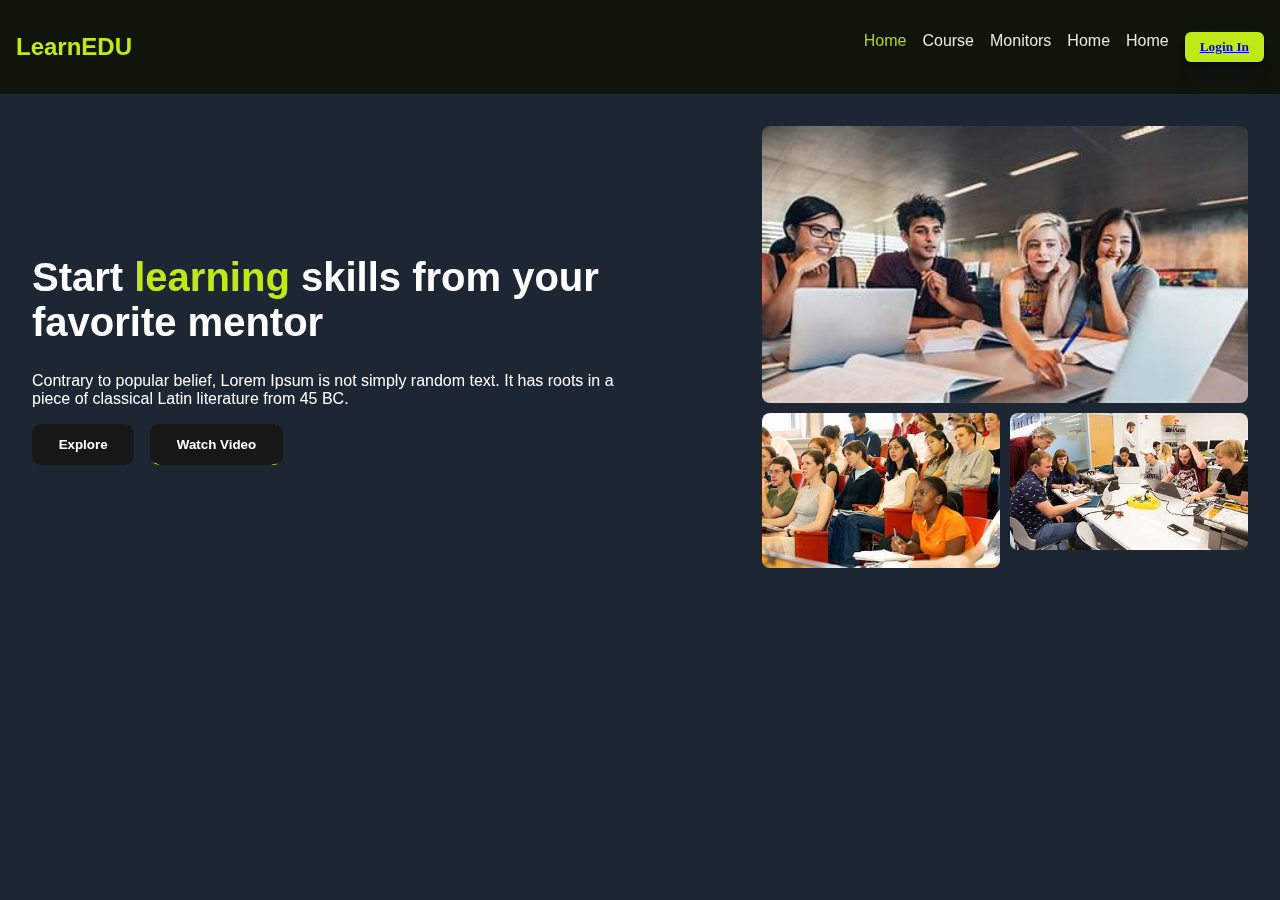
<file: index.html>
<!DOCTYPE html>
<html lang="en">
<head>
    <meta charset="UTF-8">
    <meta name="viewport" content="width=device-width, initial-scale=1.0">
    <meta name="description" content="LearnEDU - Start learning skills from your favorite mentor. Join our platform to access a wide range of courses and resources.">
    <title>LearnEDU - Home</title>
    <link rel="stylesheet" href="styles.css">
    <script src="scripts.js" defer></script>
    <script type="application/ld+json">
        {
            "@context": "https://schema.org",
            "@type": "EducationalOrganization",
            "name": "LearnEDU",
            "url": "https://www.learnedu.com",
            "logo": "https://www.learnedu.com/logo.png",
            "sameAs": [
                "https://www.facebook.com/learnedu",
                "https://www.twitter.com/learnedu",
                "https://www.linkedin.com/company/learnedu"
            ],
            "description": "Start learning skills from your favorite mentor. Join our platform to access a wide range of courses and resources.",
            "contactPoint": {
                "@type": "ContactPoint",
                "telephone": "+1-800-555-5555",
                "contactType": "Customer Service",
                "areaServed": "US",
                "availableLanguage": ["English", "Spanish"]
            }
        }
    </script>
</head>
<body>
    <header>
        <nav>
            <div class="logo">LearnEDU</div>
            <div class="menu-toggle" id="mobile-menu">
                <span class="bar"></span>
                <span class="bar"></span>
                <span class="bar"></span>
            </div>
            <ul class="nav-list">
                <li><a href="#home"><span>Home</span></a></li>
                <li><a href="#">Course</a></li>
                <li><a href="#">Monitors</a></li>
                <li><a href="#home">Home</a></li>
                <li><a href="#home">Home</a></li>
                <button class="button"><a href="#">Login In</a></button>
            </ul>
        </nav>
    </header>
    <main>
        <section id="home">
            <div class="content">
                <div class="text">
                    <h1>Start <span>learning</span> skills from your favorite mentor</h1>
                    <p>Contrary to popular belief, Lorem Ipsum is not simply random text. It has roots in a piece of classical Latin literature from 45 BC.</p>
                    <div class="cta-buttons">
                        <button>
                            <span class="circle1"></span>
                            <span class="circle2"></span>
                            <span class="circle3"></span>
                            <span class="circle4"></span>
                            <span class="circle5"></span>
                            <span class="text">Explore</span>
                        </button>
                        <button>
                            <span class="circle1"></span>
                            <span class="circle2"></span>
                            <span class="circle3"></span>
                            <span class="circle4"></span>
                            <span class="circle5"></span>
                            <span class="text">Watch Video</span>
                        </button>
                    </div>
                </div>
                <div class="collage">
                    <img src="1.jpeg" alt="Top Image" class="top">
                    <img src="2.jpeg" alt="Bottom Left Image" class="bottom-left">
                    <img src="3.jpeg" alt="Bottom Right Image" class="bottom-right">
                </div>
            </div>
        </section>
    </main>
</body>
</html>
</file>
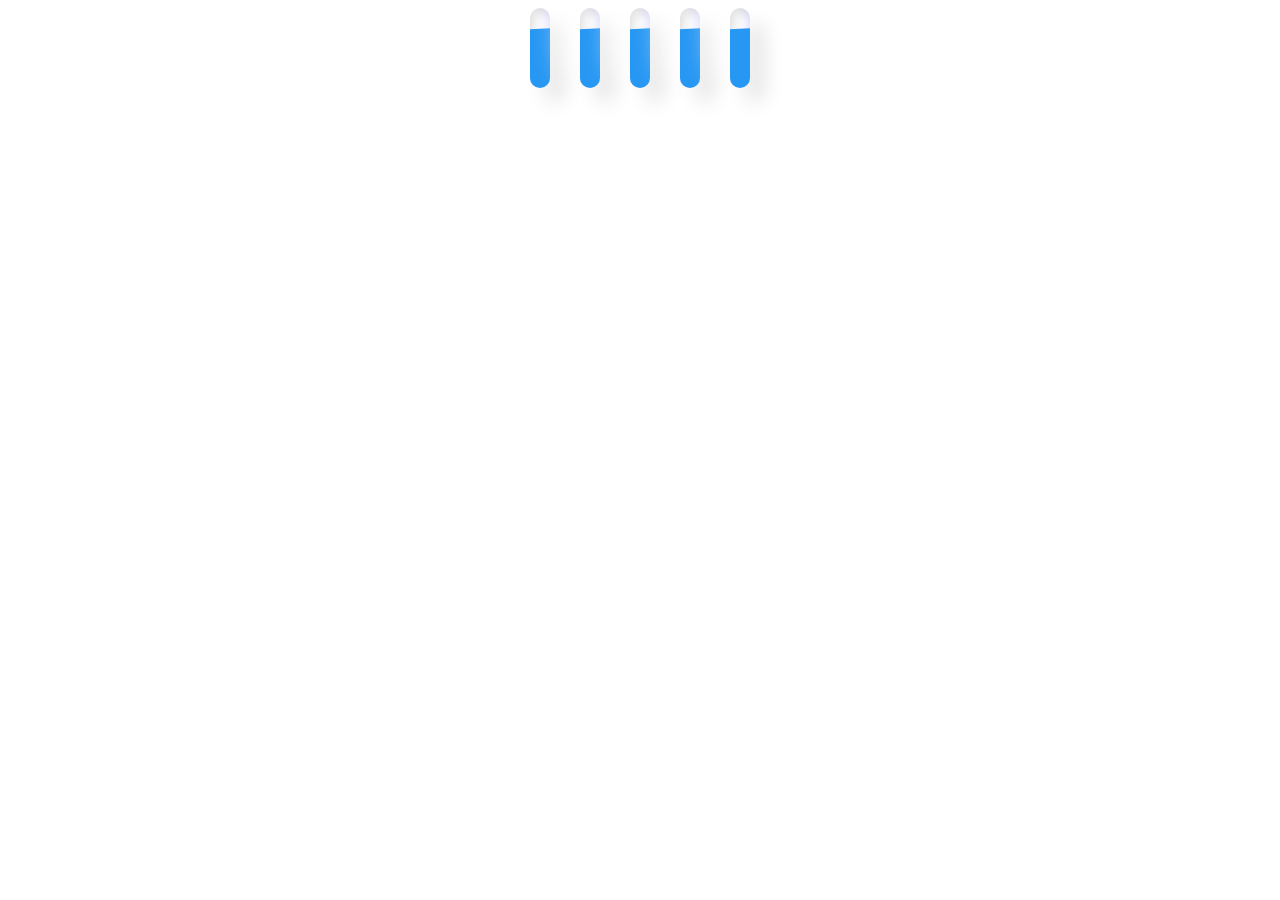
<file: loading.html>
<!DOCTYPE html>
<html lang="en">
<head>
    <meta charset="UTF-8">
    <meta name="viewport" content="width=device-width, initial-scale=1.0">
    <meta name="description" content="LearnEDU - Start learning skills from your favorite mentor. Join our platform to access a wide range of courses and resources.">
    <title>LearnEDU - Home</title>
    <link rel="stylesheet" href="loading.css">
    <section class="loader">
    <div style="--i:0" class="slider"></div>
    <div style="--i:1" class="slider"></div>
    <div style="--i:2" class="slider"></div>
    <div style="--i:3" class="slider"></div>
    <div style="--i:4" class="slider"></div>
  </section>
</body>
</html>
</file>
<file: styles.css>
body {
  margin: 0;
  font-family: Arial, sans-serif;
  background-color: #1d2733;
  color: #ffffff;
}

header {
  background-color: #0f150a;
  padding: 1rem;
}

nav {
  display: flex;
  justify-content: space-between;
  align-items: center;
  position: relative;
}

.logo {
  font-size: 1.5rem;
  font-weight: bold;
  color: #c0ea17;
}

.nav-list {
  list-style: none;
  display: flex;
  gap: 1rem;
}

.nav-list li a {
  text-decoration: none;
  color: #e4ebdf;
}

nav span {
  mix-blend-mode: difference;
  color: #c0ea17;
}

main {
  padding: 2rem;
}

#home .content {
  display: flex;
  align-items: center;
  justify-content: space-between;
  gap: 2rem;
  flex-wrap: wrap;
}

.text {
  max-width: 50%;
}

h1 {
  font-size: 2.5rem;
}

h1 span {
  color: #c0ea17;
}

p {
  margin: 1rem 0;
}

.collage {
  display: grid;
  grid-template-areas:
      'top top'
      'bottom-left bottom-right';
  gap: 10px;
  width: 40%;
  max-width: 600px;
}

.collage img {
  width: 100%;
  height: auto;
  border-radius: 8px;
}

.top {
  grid-area: top;
}

.bottom-left {
  grid-area: bottom-left;
}

.bottom-right {
  grid-area: bottom-right;
}

.cta-buttons {
  display: flex;
  gap: 1rem;
}

button {
  font-family: Arial, Helvetica, sans-serif;
  font-weight: bold;
  color: white;
  background-color: #171717;
  padding: 1em 2em;
  border: none;
  border-radius: .6rem;
  position: relative;
  cursor: pointer;
  overflow: hidden;
}

button span:not(:nth-child(6)) {
  position: absolute;
  left: 50%;
  top: 50%;
  transform: translate(-50%, -50%);
  height: 30px;
  width: 30px;
  background-color: yellow;
  border-radius: 50%;
  transition: .6s ease;
}

button span:nth-child(6) {
  position: relative;
}

button span:nth-child(1) {
  transform: translate(-3.3em, -4em);
}

button span:nth-child(2) {
  transform: translate(-6em, 1.3em);
}

button span:nth-child(3) {
  transform: translate(-.2em, 1.8em);
}

button span:nth-child(4) {
  transform: translate(3.5em, 1.4em);
}

button span:nth-child(5) {
  transform: translate(3.5em, -3.8em);
}

button:hover span:not(:nth-child(6)) {
  transform: translate(-50%, -50%) scale(4);
  transition: 1.5s ease;
}

.button {
  border-radius: 6px;
  height: 20px;
  border: none;
  background: #c0ea17;
  color: #1d2733;
  padding: 15px;
  box-shadow: 0 0.7065919983928324px 0.7065919983928324px -0.625px #00000026,
      0 1.8065619053231785px 1.8065619053231785px -1.25px #00000025,
      0 3.6217592146567767px 3.6217592146567767px -1.875px #00000023,
      0 6.8655999097303715px 6.8655999097303715px -2.5px #00000020,
      0 13.646761411524492px 13.646761411524492px -3.125px #0000001b,
      0 30px 30px -3.75px #5e09e70d;
  font-weight: bold;
  font-family: Montserrat;
  cursor: pointer;
  display: flex;
  align-items: center;
  transition: 150ms ease-in-out;
}

.button:active {
  scale: 0.95;
  background: #333;
  color: #c0ea17;
  box-shadow: #c0ea17;
}

.menu-toggle {
  display: none;
  flex-direction: column;
  cursor: pointer;
}

.menu-toggle .bar {
  width: 25px;
  height: 3px;
  background-color: #c0ea17;
  margin: 4px 0;
  transition: 0.4s;
}

/* Additional media queries for responsiveness */
@media (max-width: 1400px) {
#profile {
  height: 83vh;
  margin-bottom: 6rem;
}
.about-containers {
  flex-wrap: wrap;
}
#contact,
#projects {
  height: fit-content;
}
}

@media (max-width: 1200px) {
#desktop-nav {
  display: none;
}
#hamburger-nav {
  display: flex;
}
#experience,
.experience-details-container {
  margin-top: 2rem;
}
#profile,
.section-container {
  display: block;
}
.arrow {
  display: none;
}
section,
.section-container {
  height: fit-content;
}
section {
  margin: 0 5%;
}
.section__pic-container {
  width: 275px;
  height: 275px;
  margin: 0 auto 2rem;
}
.about-containers {
  margin-top: 0;
}
}

@media (max-width: 768px) {
  .text {
      max-width: 100%;
  }
  
  .collage {
      width: 100%;
  }

  .nav-list {
      display: none;
      flex-direction: column;
      width: 100%;
      background-color: #0f150a;
      position: absolute;
      top: 60px;
      left: 0;
      text-align: center;
      gap: 1rem;
  }

  .nav-list li a {
      padding: 1rem;
  }

  .menu-toggle {
      display: flex;
  }
}

@media screen and (max-width: 600px) {
#contact,
footer {
  height: 40vh;
}
#profile {
  height: 83vh;
  margin-bottom: 0;
}
article {
  font-size: 1rem;
}
footer nav {
  height: fit-content;
  margin-bottom: 2rem;
}
.about-containers,
.contact-info-upper-container,
.btn-container {
  flex-wrap: wrap;
}
.contact-info-container {
  margin: 0;
}
.contact-info-container p,
.nav-links li a {
  font-size: 1rem;
}
.experience-sub-title {
  font-size: 1.25rem;
}
.logo {
  font-size: 1.5rem;
}
.nav-links {
  flex-direction: column;
  gap: 0.5rem;
  text-align: center;
}
.section__pic-container {
  width: auto;
  height: 46vw;
  justify-content: center;
}
.section__text__p2 {
  font-size: 1.25rem;
}
.title {
  font-size: 2rem;
}
.text-container {
  text-align: justify;
}
}
</file>
<file: loading.css>
.loader {
    display: flex;
    align-items: center;
    justify-content: center;
    flex-direction: row;
  }
  
  .slider {
    overflow: hidden;
    background-color: white;
    margin: 0 15px;
    height: 80px;
    width: 20px;
    border-radius: 30px;
    box-shadow: 15px 15px 20px rgba(0, 0, 0, 0.1), -15px -15px 30px #fff,
      inset -5px -5px 10px rgba(0, 0, 255, 0.1),
      inset 5px 5px 10px rgba(0, 0, 0, 0.1);
    position: relative;
  }
  
  .slider::before {
    content: "";
    position: absolute;
    top: 0;
    left: 0;
    height: 20px;
    width: 70px;
    border-radius: 100%;
    box-shadow: inset 0px 0px 0px rgba(0, 0, 0, 0.3), 0px 420px 0 400px #2697f3,
      inset 0px 0px 0px rgba(0, 0, 0, 0.1);
    animation: animate_2 2.5s ease-in-out infinite;
    animation-delay: calc(-0.09s * var(--i));
  }
  
  @keyframes animate_2 {
    0% {
      transform: translateY(250px) rotate(-80deg);
      filter: hue-rotate(0deg);
    }
  
    50% {
      transform: translateY(0) rotate(0deg);
    }
  
    100% {
      transform: translateY(250px) rotate(80deg);
      filter: hue-rotate(180deg);
    }
  }
</file>
